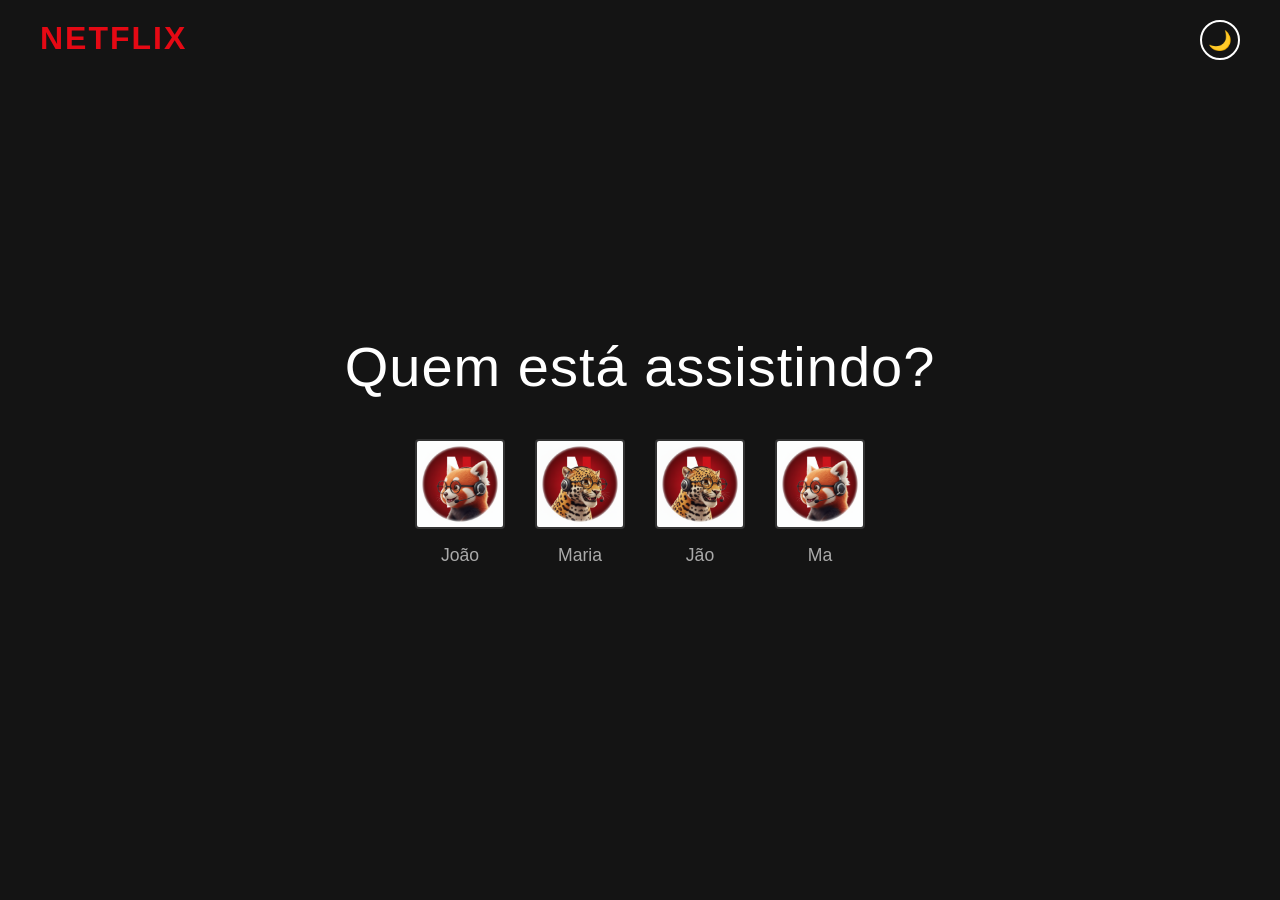
<file: index.html>
<!DOCTYPE html>
<html lang="pt-BR">
<head>
    <meta charset="UTF-8">
    <meta name="viewport" content="width=device-width, initial-scale=1.0">
    <meta name="description" content="Selecione seu perfil para continuar assistindo">
    <title>Netflix - Quem está assistindo?</title>
    <link rel="stylesheet" href="/styles.css">
    <script src="/script.js" defer></script>
</head>
<body>
    <div class="logo">NETFLIX</div>
    <button class="theme-toggle" id="themeToggle" aria-label="Alternar tema">
        <span class="icon-dark">🌙</span>
        <span class="icon-light">☀️</span>
    </button>
    <main>
        <header>
            <h1>Quem está assistindo?</h1>
        </header>
        
        <section class="profiles" aria-label="Perfis disponíveis">
            <ul class="profiles-list">
                <li class="profile">
                    <a href="/catalogo/catalogo.html" data-profile='{"name":"João","image":"/assets/perfil-1.png"}'>
                        <img src="/assets/perfil-1.png" alt="Perfil João" width="84" height="84">
                        <p>João</p>
                    </a>
                </li>

                <li class="profile">
                    <a href="/catalogo/catalogo.html" data-profile='{"name":"Maria","image":"/assets/perfil-2.png"}'>
                        <img src="/assets/perfil-2.png" alt="Perfil Maria" width="84" height="84">
                        <p>Maria</p>
                    </a>
                </li>

                <li class="profile">
                    <a href="/catalogo/catalogo.html" data-profile='{"name":"Jão","image":"/assets/perfil-2.png"}'>
                        <img src="/assets/perfil-2.png" alt="Perfil do Jão" width="84" height="84">
                        <p>Jão</p>
                    </a>
                </li>

                <li class="profile">
                    <a href="/catalogo/catalogo.html" data-profile='{"name":"Ma","image":"/assets/perfil-1.png"}'>
                        <img src="/assets/perfil-1.png" alt="Perfil da Ma" width="84" height="84">
                        <p>Ma</p>
                    </a>
                </li>
            </ul>
        </section> 
    </main>

    <script src="/index.js"></script>
</body>
</html>
</file>
<file: styles.css>
/* Reset e configurações base */
/* Remove margens e paddings padrão de todos os elementos */
* {
    margin: 0;              /* Remove margem externa padrão */
    padding: 0;             /* Remove preenchimento interno padrão */
    box-sizing: border-box; /* Inclui borda e padding no cálculo da largura */
}

a {
    text-decoration: none;  /* Remove sublinhado de links */
    color: inherit;        /* Herda a cor do elemento pai */
}

/* Configurações do corpo da página */
body {
    font-family: 'Helvetica Neue', Helvetica, Arial, sans-serif; /* Define a família da fonte */
    background-color: #141414; /* Cor de fundo escura (preto Netflix) */
    color: #fff;               /* Cor do texto (branco) */
    min-height: 100vh;        /* Altura mínima igual à altura da viewport */
    display: flex;            /* Usa flexbox para layout */
    flex-direction: column;   /* Organiza elementos em coluna */
    align-items: center;     /* Alinha itens ao centro horizontalmente */
    justify-content: center;  /* Centraliza conteúdo verticalmente */
}

/* Logo Netflix - posicionado no canto superior */
.logo {
    position: absolute;      /* Posicionamento absoluto em relação ao body */
    top: 20px;               /* Distância do topo da página */
    left: 40px;              /* Distância da borda esquerda */
    font-size: 2rem;         /* Tamanho da fonte (2x o tamanho base) */
    font-weight: bold;       /* Peso da fonte (negrito) */
    color: #E50914;          /* Cor do logo (vermelho Netflix) */
    letter-spacing: 2px;    /* Espaçamento entre letras */
}

/* Container principal */
main {
    text-align: center;      /* Alinha texto ao centro */
    width: 100%;             /* Largura total disponível */
    max-width: 900px;        /* Largura máxima de 900px */
    padding: 20px;           /* Preenchimento interno */
}

/* Título principal */
header h1 {
    font-size: 3.5rem;       /* Tamanho do título (3.5x o tamanho base) */
    font-weight: 500;        /* Peso da fonte (semi-negrito) */
    margin-bottom: 40px;    /* Margem inferior do título */
    letter-spacing: 1px;     /* Espaçamento entre letras */
}

/* Botão de alternar tema (dark/light mode) */
.theme-toggle {
    position: absolute;
    top: 20px;
    right: 40px;
    background: transparent;
    border: 2px solid #fff;
    border-radius: 50%;
    width: 40px;
    height: 40px;
    cursor: pointer;
    font-size: 1.2rem;
    display: flex;
    align-items: center;
    justify-content: center;
    transition: all 0.3s ease;
}

.theme-toggle:hover {
    background: #fff;
}

.theme-toggle .icon-light {
    display: none;
}

/* Light mode */
body.light-mode {
    background-color: #f5f5f5;
    color: #141414;
}

body.light-mode .logo {
    color: #E50914;
}

body.light-mode .theme-toggle {
    border-color: #141414;
    color: #141414;
}

body.light-mode .theme-toggle:hover {
    background: #141414;
}

body.light-mode .theme-toggle .icon-dark {
    display: none;
}

body.light-mode .theme-toggle .icon-light {
    display: inline;
}

body.light-mode .profile img {
    background-color: #ccc;
}

body.light-mode .profile p {
    color: #555;
}

body.light-mode .profile:hover p {
    color: #141414;
}
.profiles {
    display: flex;           /* Usa flexbox para layout */
    justify-content: center; /* Centraliza itens horizontalmente */
    gap: 30px;               /* Espaço entre os itens */
    flex-wrap: wrap;         /* Permite quebra de linha em telas menores */
}

/* Lista de perfis - remove marcadores padrão */
.profiles-list {
    list-style: none;       /* Remove marcadores da lista */
    display: flex;           /* Usa flexbox para layout */
    justify-content: center; /* Centraliza itens horizontalmente */
    gap: 30px;               /* Espaço entre os itens */
    flex-wrap: wrap;         /* Permite quebra de linha em telas menores */
    padding: 0;              /* Remove padding padrão da lista */
    margin: 0;               /* Remove margem padrão da lista */
}

/* Card de perfil - cada perfil individual */
.profile {
    display: flex;           /* Usa flexbox para layout */
    flex-direction: column;  /* Organiza elementos em coluna */
    align-items: center;     /* Alinha itens ao centro */
    cursor: pointer;          /* Cursor de mão indicando clicável */
    transition: transform 0.2s ease; /* Transição suave de 0.2s para transformação */
}

/* Efeito ao passar o mouse sobre o perfil */
.profile:hover {
    transform: scale(1.05); /* Aumenta escala em 5% */
}

/* Efeito na imagem ao passar o mouse sobre o perfil */
.profile:hover img {
    border-color: #fff;      /* Cor da borda (branco) */
    box-shadow: 0 0 20px rgba(255, 255, 255, 0.3); /* Sombra suave branca */
}

/* Imagem do perfil */
.profile img {
    width: 84px;             /* Largura da imagem */
    height: 84px;            /* Altura da imagem */
    border-radius: 4px;     /* Bordas arredondadas (4px) */
    border: 2px solid transparent; /* Borda transparente inicialmente */
    transition: all 0.2s ease; /* Transição suave de 0.2s para todas as propriedades */
    object-fit: cover;       /* Ajusta imagem para cobrir o espaço sem distorção */
    background-color: #333; /* Cor de fundo caso imagem não carregue */
}

/* Nome do perfil */
.profile p {
    margin-top: 12px;        /* Margem superior do texto */
    font-size: 1.1rem;      /* Tamanho da fonte (1.1x o tamanho base) */
    color: #aaa;             /* Cor do texto (cinza claro) */
    transition: color 0.2s ease; /* Transição suave de 0.2s para cor */
}

/* Efeito no texto ao passar o mouse sobre o perfil */
.profile:hover p {
    color: #fff;             /* Cor do texto (branco) ao passar mouse */
}

/* Responsividade - ajustes para telas menores */

/* Telas muito pequenas (até 400px) */
@media (max-width: 400px) {
    header h1 {
        font-size: 1.5rem;
        margin-bottom: 25px;
    }
    
    .logo {
        left: 50%;
        transform: translateX(-50%);
        font-size: 1.5rem;
    }
    
    main {
        padding: 15px;
    }
    
    .profiles {
        gap: 15px;
    }
    
    .profile img {
        width: 55px;
        height: 55px;
    }
    
    .profile p {
        font-size: 0.9rem;
    }
}

/* Smartphones (401px - 600px) */
@media (min-width: 401px) and (max-width: 600px) {
    header h1 {
        font-size: 2rem;
    }
    
    .logo {
        left: 50%;
        transform: translateX(-50%);
    }
    
    .profiles {
        gap: 20px;
    }
    
    .profile img {
        width: 70px;
        height: 70px;
    }
}

/* Tablets (601px - 1024px) */
@media (min-width: 601px) and (max-width: 1024px) {
    header h1 {
        font-size: 2.8rem;
    }
    
    .logo {
        left: 30px;
    }
    
    .profiles {
        gap: 25px;
    }
    
    .profile img {
        width: 80px;
        height: 80px;
    }
}

/* Laptops e Desktops pequenos (1025px - 1200px) */
@media (min-width: 1025px) and (max-width: 1200px) {
    header h1 {
        font-size: 3rem;
    }
    
    main {
        max-width: 800px;
    }
}

/* Telas grandes (acima de 1200px) */
@media (min-width: 1201px) {
    header h1 {
        font-size: 3.5rem;
    }
    
    main {
        max-width: 1000px;
    }
    
    .profile img {
        width: 90px;
        height: 90px;
    }
}
</file>
